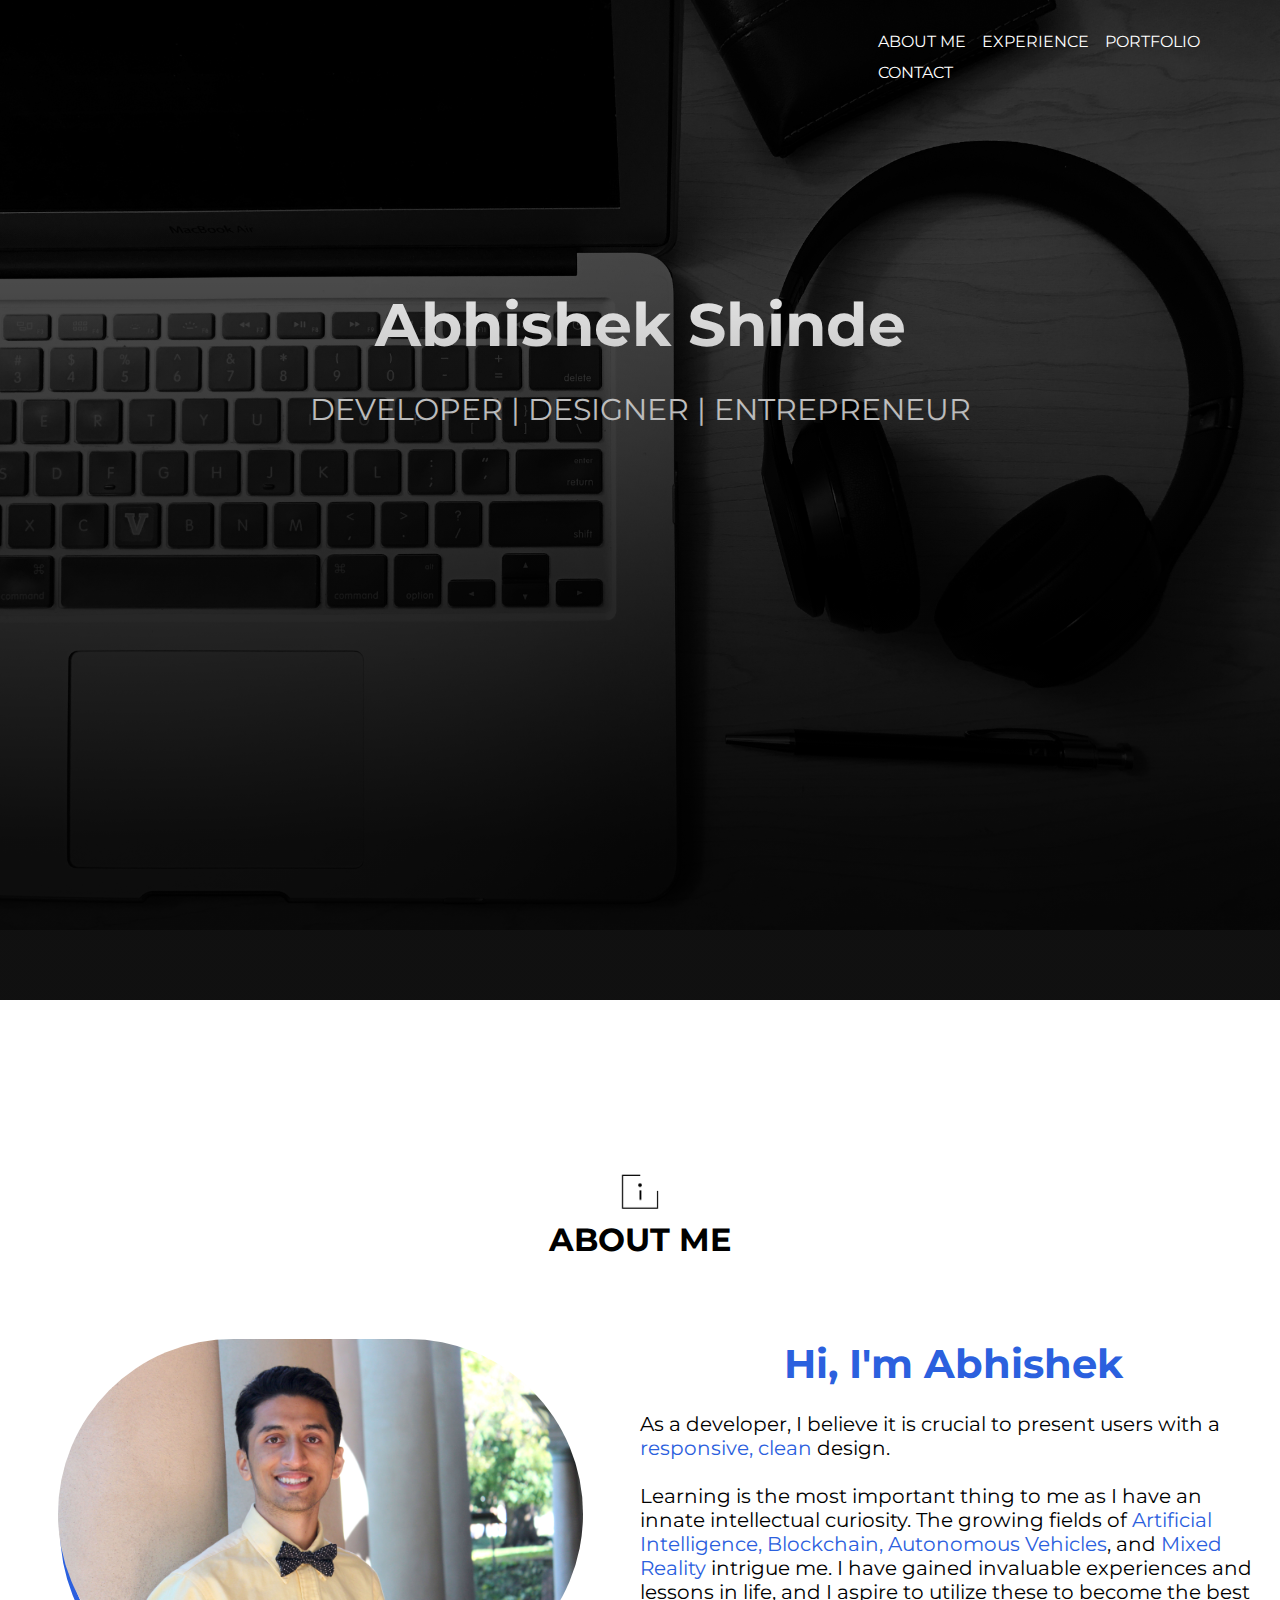
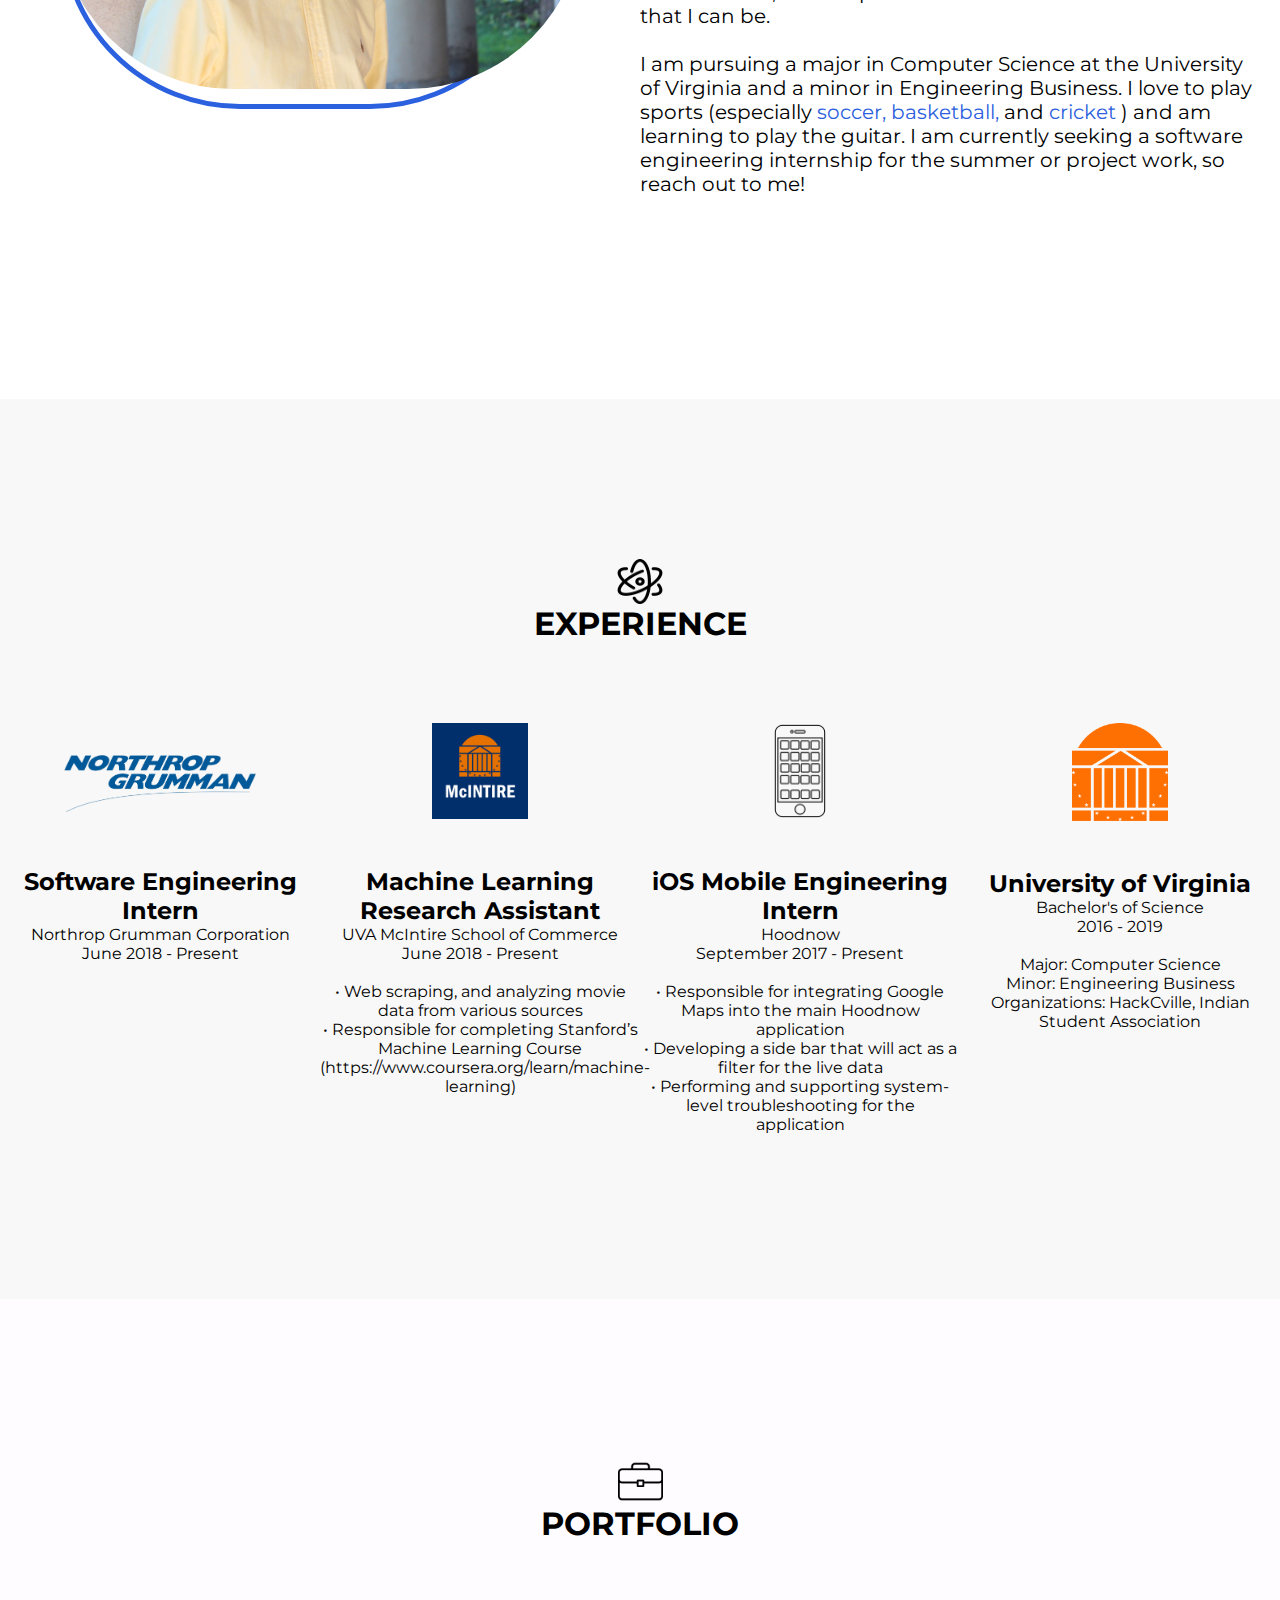
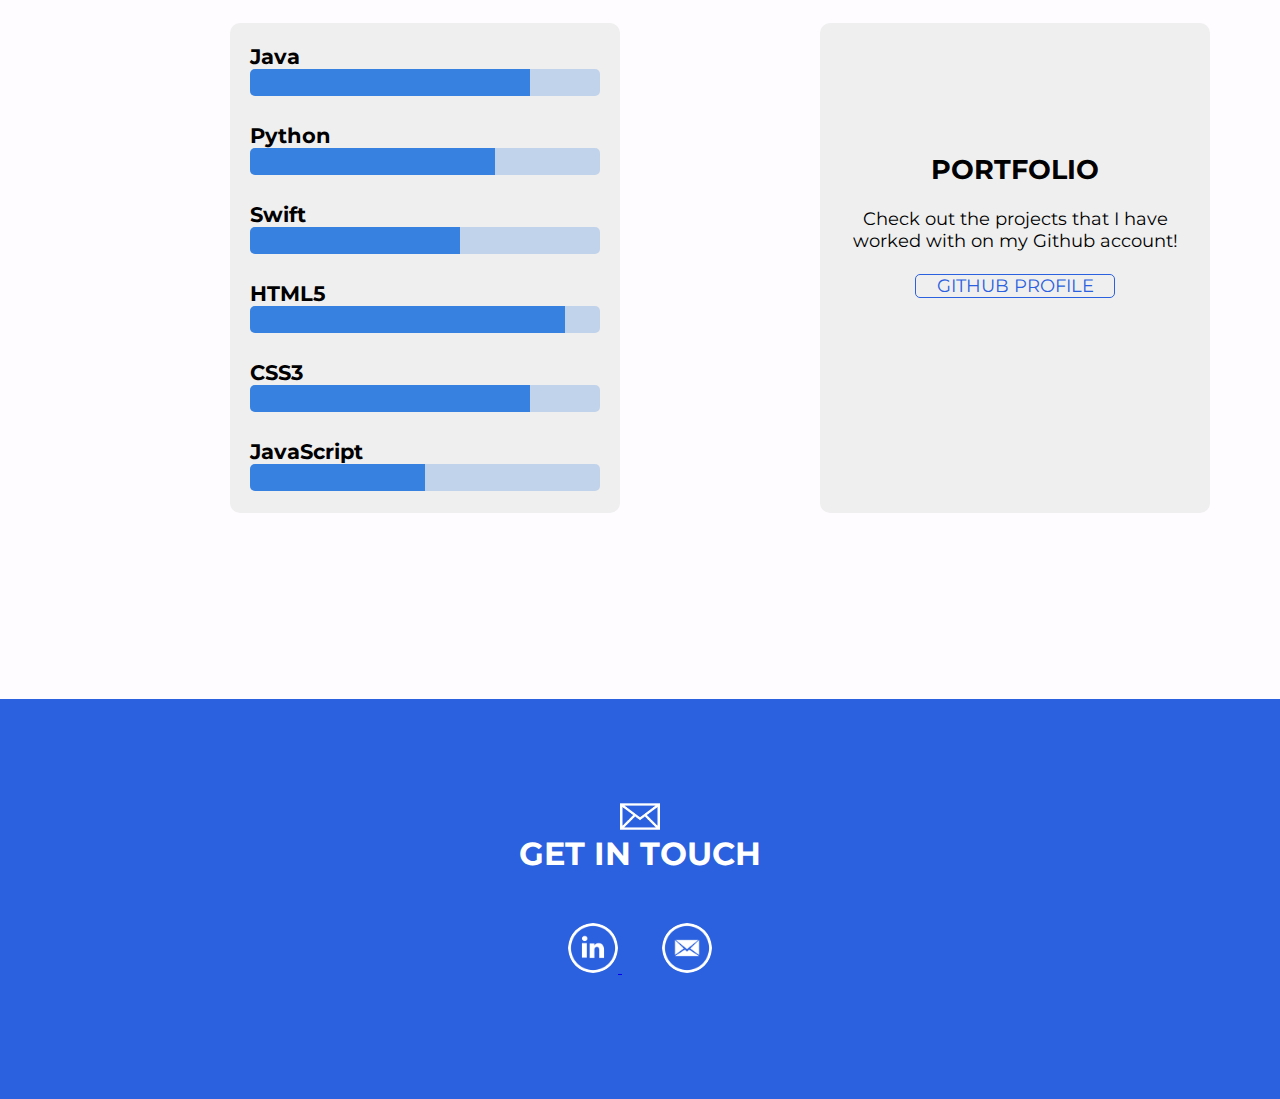
<file: index.html>
<!DOCTYPE html>
<html>
<head>
	<meta charset="UTF-8" />
	<title>Abhishek Shinde</title>
	<link rel='stylesheet' href='styles.css' type='text/css' />
	<link href="https://fonts.googleapis.com/css?family=Lato|Montserrat:200|Open+Sans:300|Roboto" rel="stylesheet">
	<script src='http://cdnjs.cloudflare.com/ajax/libs/jquery/2.1.3/jquery.min.js'></script>
    	<script src="main.js"></script>
	
</head>
<body>
	<div class="video">
		<div class="overlay">
			
		

		<div class="menu">
			<ul>
				<!-- <div id="div-1" onclick="scrollToTop()"> -->
				<li onclick="scrollToAbout()"> ABOUT ME </li>
				<!-- </div> -->
				<li onclick="scrollToExp()"> EXPERIENCE </li>
				<li onclick="scrollToPort()"> PORTFOLIO </li>
				<li> CONTACT </li>
			</ul>

		</div>

		<div id="name">
			<h1> Abhishek Shinde </h1>
			<p class="title"> DEVELOPER | DESIGNER | ENTREPRENEUR</p>
		</div>
		<section id="section07" class="demo"> 
		  <a href="#AMX"><span></span><span></span><span></span></a>
		</section>
		</div>
</div>
	
	<img class="aboutpic" src="images/about.png">
	<h1 class="section"> ABOUT ME </h1>

	<div class="aboutme">
		
		<div class="pic">
			<img src="images/AbhishekS.png"/>
			<div class="offset">
				
			</div>
			
		</div><div class="aboutdescription">
			<h1 id="abhishek">Hi, I'm Abhishek</h1>
			<br/>
			As a developer, I believe it is crucial to present users with a <span style="color: #2B60DE"> responsive, clean </span> design. 
			<br/>
			<br/>
			Learning is the most important thing to me as I have an innate intellectual curiosity. The growing fields of <span style="color: #2B60DE"> Artificial Intelligence, Blockchain, Autonomous Vehicles</span>, and <span style="color: #2B60DE"> Mixed Reality</span> intrigue me. I have gained invaluable experiences and lessons in life, and I aspire to utilize these to become the best that I can be.
			<br/>
			<br/>
			I am pursuing a major in Computer Science at the University of Virginia and a minor in Engineering Business. I love to play sports (especially <span style="color: #2B60DE"> soccer, basketball, </span> and <span style="color: #2B60DE"> cricket </span>) and am learning to play the guitar. I am currently seeking a software engineering internship for the summer or project work, so reach out to me!

		</div>
		
	</div>
<!--  -->


<!--  -->
	<div class="experience">
		<img class="exppic" src="images/skills.png">
	<h1 class="section"> EXPERIENCE </h1>
		<div class="exp">
			<img class="expvarpic2" src="images/ngc.png">
			<h2> Software Engineering Intern </h2>
				<p id="expfont"> Northrop Grumman Corporation <br> June 2018 - Present</p><br>
				
			
		</div><div class="exp">
			<img class="expvarpic" src="images/mcintire.png">
				<h2> Machine Learning Research Assistant </h2>
				<p id="expfont"> UVA McIntire School of Commerce <br> June 2018 - Present</p><br>
				<p id="expfont2"> • Web scraping, and analyzing movie data from various sources <br> 
				• Responsible for completing Stanford’s Machine Learning Course (https://www.coursera.org/learn/machine-learning) </p>

			
		</div><div class="exp">
			<img class="expvarpic" src="images/ios.png">
				<h2>iOS Mobile Engineering Intern </h2>
				<p id="expfont"> Hoodnow <br> September 2017 - Present</p><br>
				<p id="expfont2"> • Responsible for integrating Google Maps into the main Hoodnow application <br> 
				• Developing a side bar that will act as a filter for the live data <br>
				• Performing and supporting system-level troubleshooting for the application </p>

			
		</div><div class="exp">
			<img class="expvarpic" src="images/uvalogo.png">
			<h2>University of Virginia </h2>
			<p id="expfont"> Bachelor's of Science <br> 2016 - 2019</p><br>
			<p id="expfont"> Major: Computer Science<br> Minor: Engineering Business<br> Organizations: HackCville, Indian Student Association </p>

		</div>
	</div>

	<div class="skills">
		<img class="skpic" src="images/briefcase.png">
		<h1 class="section"> PORTFOLIO </h1>
		<!-- https://www.cssscript.com/create-flat-skill-bars-with-pure-css/ -->
		<div class="contentContainer">
		  <div class="progressBar">
		    <h4>Java</h4>
		    <div class="progressBarContainer">
		      <div class="progressBarValue value-80"></div>
		    </div>
		  </div>
		  <div class="progressBar">
		    <h4>Python</h4>
		    <div class="progressBarContainer">
		      <div class="progressBarValue value-70"></div>
		    </div>
		  </div>
		  <div class="progressBar">
		    <h4>Swift</h4>
		    <div class="progressBarContainer">
		      <div class="progressBarValue value-60"></div>
		    </div>
		  </div>
		  <div class="progressBar">
		    <h4>HTML5</h4>
		    <div class="progressBarContainer">
		      <div class="progressBarValue value-90"></div>
		    </div>
		  </div>
		  <div class="progressBar">
			    <h4>CSS3</h4>
			    <div class="progressBarContainer">
			      <div class="progressBarValue value-80"></div>
			    </div>
			  </div>
			<div class="progressBar">
			    <h4>JavaScript</h4>
			    <div class="progressBarContainer">
			      <div class="progressBarValue value-50"></div>
			    </div>
			  </div>
			</div><div class="contentContainer2">
				<br><br><br><br><br>
				<h2>PORTFOLIO</h2><br>
				<p>Check out the projects that I have worked with on my Github account!</p><br>
				<div class="gitbutton">
				<a href="https://github.com/abhishekshinde21" target="_blank" style="text-decoration: none;">
					<p id="gitlink">GITHUB PROFILE</p>
				</a>
				</div>
			</div>
		</div>
	</div>

	</div>
	
	<div class="contact">
		<img class="contactpic" src="images/contact.png">
		<h1 class="contactsection"> GET IN TOUCH </h1>
		<a href="https://www.linkedin.com/in/abhishek-shinde21" target="_blank">	
			<img class="linkedin" src="images/linkedin.png">
		</a>
		<a href="mailto:ams9mb@virginia.edu">
		<img class="email" src="images/email.png">
		</a>
	
	</div>
	

	<!-- Images -->
<!-- <div>Icons made by <a href="https://www.flaticon.com/authors/those-icons" title="Those Icons">Those Icons</a> from <a href="https://www.flaticon.com/" title="Flaticon">www.flaticon.com</a> is licensed by <a href="http://creativecommons.org/licenses/by/3.0/" title="Creative Commons BY 3.0" target="_blank">CC 3.0 BY</a></div> -->

<!-- http://mcintireblogs.org/gradlife/2015/10/30/heel-in-hooville/ -->
<!-- https://thenounproject.com/term/iphone-apps/ -->
<!-- http://ipan-nsw.org/?m=201705 -->
<!-- https://thenounproject.com/arun122/collection/user-interface/ -->
<!-- http://simpleicon.com/mail-3.html -->
	
</body>
</html>
</file>
<file: styles.css>
* {
	margin: 0;
	font-family: 'Montserrat', serif;
}

.menu {
	padding-left: 65%;
	padding-top: 2%;
}

ul {
	list-style: none;
	height: 70px;
	/*padding-left: 40px;*/
	color: white;

}

li {
	display: inline-block;
	padding: 6px;
	}

li:hover {
border-bottom: 1px solid white;
}

.video {
	width: 100%;
	height: 1000px;
	background-color: blue;
	background: url("images/laptop.jpg") no-repeat center center fixed;
 -webkit-background-size: cover;
 -moz-background-size: cover;
 -o-background-size: cover;
     background-size: cover;
     /*filter: brightness(50%);*/
     position: relative;
}

.overlay {
	position: absolute;
	width: 100%;
	height: 100%;
	background-color: rgba(0, 0, 0, .68);
}

#name {
	font-size: 30px;
	padding-top: 15%;
	color: white;
}

.title {
	margin-top: 30px;
}

.aboutpic {
	margin: 0 auto;
	padding: 0;
	margin-top: 160px;
	width: 60px;
	height: 60px;
	display: block;
}

.section {
	margin: 80px;
	margin-top: 0;
}
.aboutme {
	width: 100%;
	height: 600px;
	margin-bottom: 60px;
	/*background-color: orange;*/
}

h1, p {
	text-align: center;
}

.pic {
	width: 50%;
	height: 350px;
	/*background-color: red;*/
	display: inline-block;
	background: none;
	position: relative;

}

.offset {
	height: 100%;
	width: 75%;
	border: 5px solid #2B60DE;
	position: absolute;
	top: 10px;
	left: 0px;
	border-radius: 200px;
	margin-left: 60px;
	z-index: 2;

}

img {
	border-radius: 200px;
	height: 100%;
	display: block;
    margin-left: auto;
    margin-right: auto;
    /*padding: 10%;*/
    position: relative;
    z-index: 3;

}

.aboutdescription {
	width: 49%;
	height: 100%;
	/*background-color: yellow;*/
	display: inline-block;
	vertical-align: top;
	text-align: left;
	font-size: 20px;
	background: none;
}

#abhishek {
	text-align: center;
	vertical-align: top;
	color: #2B60DE;
}

.exppicdiv {
	width: 100%;

}

.exppic {
	margin: 0 auto;
	padding: 0;
	width: 50px;
	padding-top: 160px;
	height: 45px;
	display: block;
	border-radius: 0;

}

.experience {
	width: 100%;
	height: 900px;
	background-color: #F8F8F8;

}

.exp {
	display: inline-block;
	width: 25%;
	height: 600px;
	/*background-color: green;*/
	text-align: center;
	vertical-align:top;
}

.expvarpic {
	border-radius: 0px;
	max-width: 30%;
	height:auto;
	/*padding-top: 40%;*/
	padding-bottom: 15%;
}

.expvarpic2 {
	max-width: 60%;
	height: auto;
	padding-top: 10%;
	padding-bottom: 17%;
	border-radius: 0px;

}

#expfont {
	font-size: 16px;
}

#expfont2 {
	font-size: 16px;
	text-align: center;
}

.skills {
	width: 100%;
	height: 1000px;
	background-color: #FEFCFF;
}

.skpic {
	margin: 0 auto;
	padding: 0;
	width: 45px;
	padding-top: 160px;
	height: 45px;
	display: block;
	border-radius: 0;
}

.contentContainer {
  background: #efefef;
  padding: 20px;
  /*max-width: 350px;
  min-width: 150px;*/
  height: 450px;
  width: 350px;
  border-radius: 10px;
  /*border: solid 5px #dbdbdb;*/
  margin-left: 230px;
  display: inline-block;

}

/*///////////////////////////////////////////////////////
    // Progress Bars \\ 
///////////////////////////////////////////////////////*/

.progressBar {
  margin-bottom: 26px;
  margin-bottom: 1.66em;
}

.progressBar h4 {
  font-size: 21px;
  font-size: 1.33em;
  text-transform: none;
  font-weight: bold;
}

.progressBarContainer {
  width: 100%;
  max-width: 350px;
  height: 26px;
  height: 1.66em;
  background: #e6eae3;
  background: rgba(8,102,220,.2);
  overflow: hidden;
  border-radius: 5px;
}

.progressBarValue {
  height: 1.66em;
  float: left;
  background: #0866dc;
  background: rgba(8,102,220,.75);
}

.value-00 { width: 0; }

.value-10 { width: 10%; }

.value-20 { width: 20%; }

.value-30 { width: 30%; }

.value-40 { width: 40%; }

.value-50 { width: 50%; }

.value-60 { width: 60%; }

.value-70 { width: 70%; }

.value-80 { width: 80%; }

.value-90 { width: 90%; }

.value-100 { width: 100%; }

.contentContainer2 {
  background: #efefef;
  padding: 20px;
  height: 450px;
  width: 350px;
  border-radius: 10px;
  /*border: solid 5px #dbdbdb;*/
  margin-left: 200px;
  display: inline-block;
  text-align: center;
  vertical-align: top;
  font-size: 18px;
}

.gitbutton {
	width: 200px;
	margin: 0 auto;

}

#gitlink {
	border: solid 1px;
    border-radius: 5px;
	margin: 0;
	color: #2B60DE;
}

#gitlink:hover {
	opacity: 0.4;
}

.contact {
	width: 100%;
	height: 400px;
	background-color: #2B60DE;
	color: white;
	text-align: center;
}

.contactpic {
	margin: 0 auto;
	padding: 0;
	width: 40px;
	padding-top: 100px;
	height: 35px;
	display: block;
	border-radius: 0;
	/*converts black logo to white logo*/
	filter: brightness(0) invert(1); 

}

.linkedin {
	margin: 0 auto;
	padding: 0;
	width: 50px;
	height: 50px;
	display: inline-block;
	filter: brightness(0) invert(1); 
}

.linkedin:hover{
	opacity: 0.6;
}

.email {
	margin: 0 auto;
	margin-left: 40px;
	padding: 0;
	width: 50px;
	height: 50px;
	display: inline-block;
	filter: brightness(0) invert(1);
}
.email:hover{
    opacity: 0.6;
}

.contactsection {
	margin: 50px;
	margin-top: 0;
}

/*Animation*/

section::after {
  position: absolute;
  bottom: 0;
  left: 0;
  content: '';
  width: 100%;
  height: 80%;
  background: -webkit-linear-gradient(top,rgba(0,0,0,0) 0,rgba(0,0,0,.8) 80%,rgba(0,0,0,.8) 100%);
  background: linear-gradient(to bottom,rgba(0,0,0,0) 0,rgba(0,0,0,.8) 80%,rgba(0,0,0,.8) 100%);
}

#section07 a {
  padding-top: 80px;
}
#section07 a span {
  position: absolute;
  top: 0;
  left: 50%;
  width: 24px;
  height: 24px;
  margin-left: -12px;
  border-left: 1px solid #fff;
  border-bottom: 1px solid #fff;
  -webkit-transform: rotate(-45deg);
  transform: rotate(-45deg);
  -webkit-animation: sdb07 2s infinite;
  animation: sdb07 2s infinite;
  opacity: 0;
  box-sizing: border-box;
}
#section07 a span:nth-of-type(1) {
  -webkit-animation-delay: 0s;
  animation-delay: 0s;
  top: 618px;
}
#section07 a span:nth-of-type(2) {
  top: 634px;
  -webkit-animation-delay: .15s;
  animation-delay: .15s;
}
#section07 a span:nth-of-type(3) {
  top: 650px;
  -webkit-animation-delay: .3s;
  animation-delay: .3s;
}
@-webkit-keyframes sdb07 {
  0% {
    opacity: 0;
  }
  50% {
    opacity: 1;
  }
  100% {
    opacity: 0;
  }
}
@keyframes sdb07 {
  0% {
    opacity: 0;
  }
  50% {
    opacity: 1;
  }
  100% {
    opacity: 0;
  }
}
</file>
